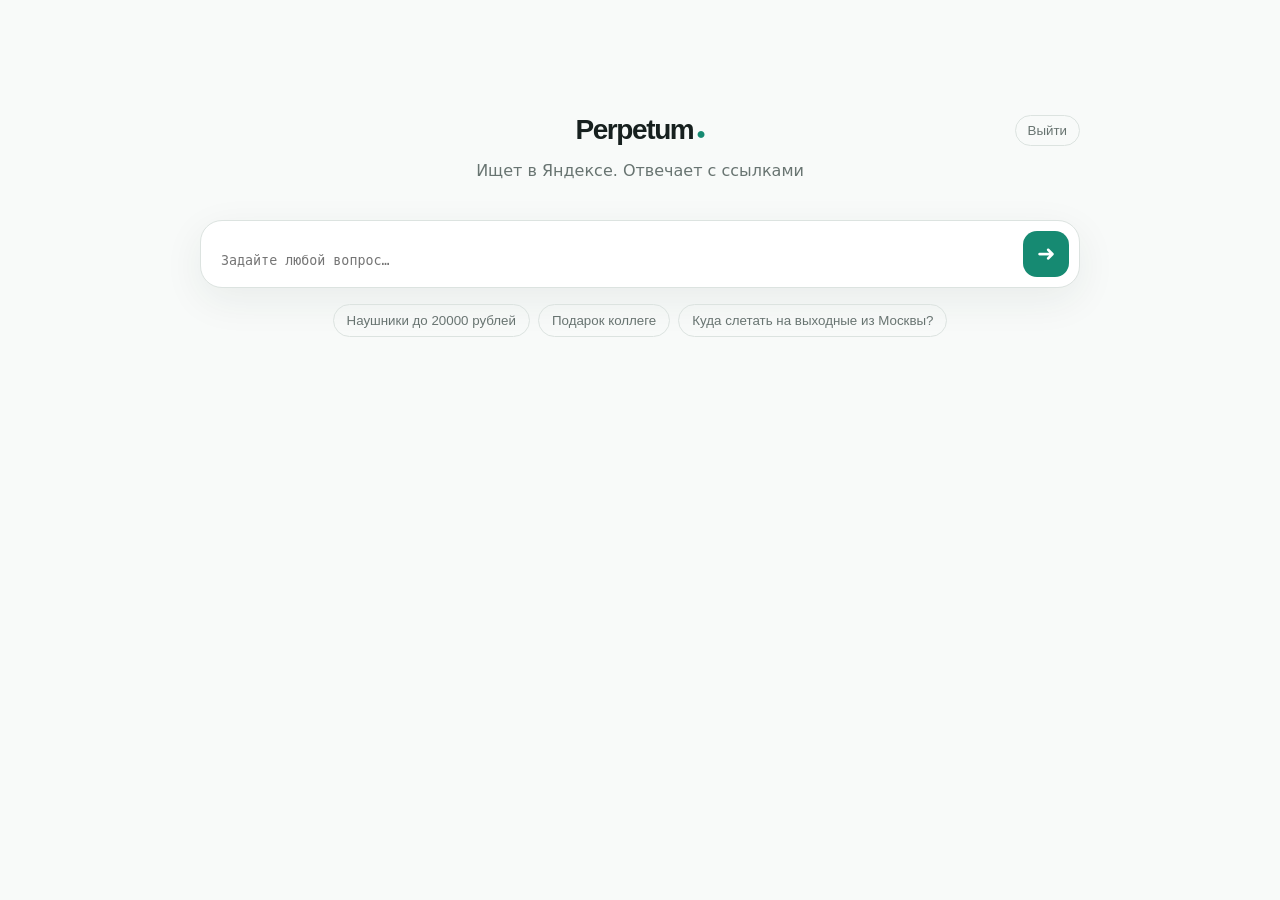
<file: static/index.html>
<!doctype html>
<html lang="ru">
<head>
  <meta charset="utf-8">
  <meta name="viewport" content="width=device-width,initial-scale=1">
  <title>Perpetum — поиск с ответом</title>
  <link rel="icon" href="/static/favicon.svg" type="image/svg+xml">
  <link rel="stylesheet" href="/static/styles.css">
</head>
<body>
  <main>
    <header><div class="header-row"><a class="brand" href="/">Perpetum<span>●</span></a><button id="logout" type="button">Выйти</button></div><p>Ищет в Яндексе. Отвечает с ссылками</p></header>
    <form id="search-form">
      <textarea id="query" rows="1" maxlength="400" placeholder="Задайте любой вопрос…" required autofocus></textarea>
      <button type="submit" aria-label="Искать">➜</button>
    </form>
    <div id="suggestions">
      <button>Наушники до 20000 рублей</button>
      <button>Подарок коллеге</button>
      <button>Куда слетать на выходные из Москвы?</button>
    </div>
    <section id="result" hidden>
      <div class="status" id="status"></div>
      <h1 id="question"></h1>
      <div class="sources" id="source-cards"></div>
      <article id="answer"></article>
      <h2 id="sources-title">Источники</h2>
      <ol id="source-list"></ol>
    </section>
  </main>
  <script src="/static/app.js"></script>
</body>
</html>
</file>
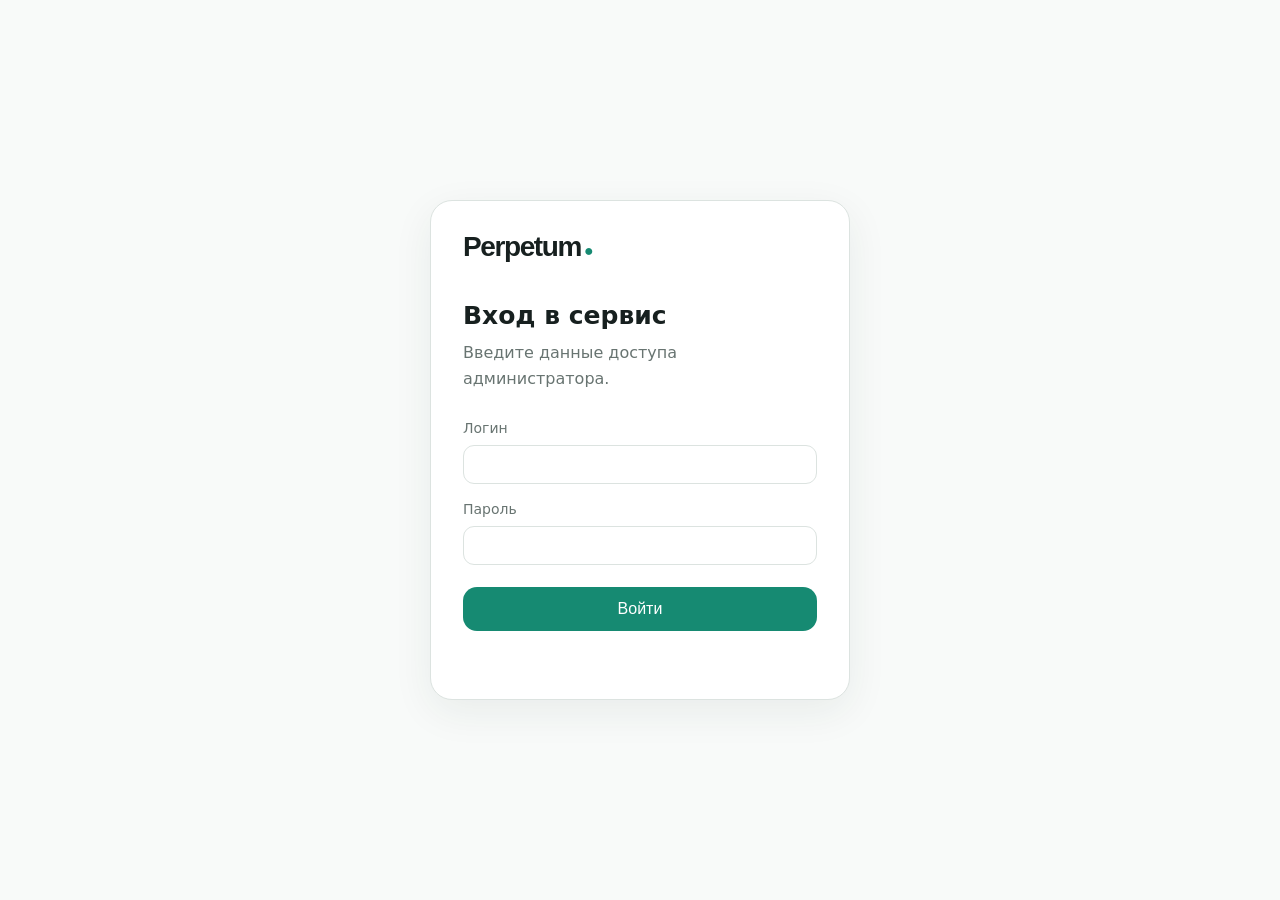
<file: static/login.html>
<!doctype html>
<html lang="ru">
<head>
  <meta charset="utf-8">
  <meta name="viewport" content="width=device-width,initial-scale=1">
  <title>Вход — Perpetum</title>
  <link rel="icon" href="/static/favicon.svg" type="image/svg+xml">
  <link rel="stylesheet" href="/static/styles.css">
</head>
<body class="login-page">
  <main class="login-shell">
    <section class="login-card">
      <a class="brand" href="/">Perpetum<span>●</span></a>
      <h1>Вход в сервис</h1>
      <p>Введите данные доступа администратора.</p>
      <form id="login-form">
        <label>Логин<input id="username" autocomplete="username" required></label>
        <label>Пароль<input id="password" type="password" autocomplete="current-password" required></label>
        <button type="submit">Войти</button>
      </form>
      <div id="login-error" class="login-error" role="alert"></div>
    </section>
  </main>
  <script src="/static/login.js"></script>
</body>
</html>
</file>
<file: static/styles.css>
:root{color-scheme:light;--ink:#17201f;--muted:#687471;--line:#dce3e0;--accent:#168a72;--paper:#f8faf9}*{box-sizing:border-box}body{margin:0;background:var(--paper);color:var(--ink);font:16px/1.65 Inter,ui-sans-serif,system-ui,-apple-system,sans-serif}main{width:min(880px,calc(100% - 32px));margin:0 auto;padding:44px 0 80px}header{text-align:center;margin:8vh 0 36px}.header-row{display:flex;align-items:center;justify-content:center;position:relative}.header-row #logout{position:absolute;right:0;border:1px solid var(--line);border-radius:99px;background:transparent;color:var(--muted);padding:7px 12px;cursor:pointer}.brand{color:var(--ink);font:700 28px/1 sans-serif;text-decoration:none;letter-spacing:-1.4px}.brand span{color:var(--accent);font-size:16px;margin-left:3px}header p{color:var(--muted);margin:14px 0}form{display:flex;width:100%;min-width:0;align-items:flex-end;background:#fff;border:1px solid var(--line);border-radius:22px;padding:10px 10px 10px 20px;box-shadow:0 12px 40px #173b3112}textarea{flex:1 1 auto;width:100%;min-width:0;border:0;outline:0;resize:none;padding:9px 10px 9px 0;max-height:120px;overflow-y:auto;background:transparent;font:18px/1.45 inherit}form button{flex:0 0 46px;border:0;border-radius:14px;width:46px;height:46px;background:var(--accent);color:white;font-size:22px;cursor:pointer}form button:disabled{opacity:.5}#suggestions{display:flex;gap:8px;flex-wrap:wrap;margin-top:16px;justify-content:center}#suggestions button{max-width:100%;border:1px solid var(--line);background:transparent;color:var(--muted);border-radius:99px;padding:8px 13px;overflow:hidden;text-overflow:ellipsis;white-space:nowrap;cursor:pointer}#result{margin-top:56px}#question{font-size:30px;line-height:1.2;letter-spacing:-.8px;overflow-wrap:anywhere}.status{color:var(--accent);font-size:14px;margin-bottom:8px}.sources{display:grid;grid-template-columns:repeat(3,1fr);gap:10px;margin:22px 0;align-items:start}.source-card{min-width:0;padding:14px;background:#fff;border:1px solid var(--line);border-radius:14px;text-decoration:none;color:var(--ink)}.source-card b{display:block;overflow:hidden;white-space:nowrap;text-overflow:ellipsis}.offer-card{display:block;min-height:142px}.offer-description{display:-webkit-box;margin:7px 0 12px;overflow:hidden;color:var(--muted);font-size:13px;line-height:1.4;-webkit-line-clamp:3;-webkit-box-orient:vertical}.offer-card.expanded{grid-column:span 3}.offer-card.expanded .offer-description{display:block;white-space:pre-wrap;overflow:visible}.offer-actions{display:flex;gap:10px;align-items:center;justify-content:space-between;margin-top:auto}.offer-actions button,.offer-actions a{border:0;background:transparent;color:var(--accent);font-family:inherit;font-size:13px;font-weight:600;line-height:1.2;text-decoration:none;cursor:pointer;padding:4px 0}.offer-actions a{text-align:right}article{font-size:18px;white-space:pre-wrap;margin:34px 0;overflow-wrap:anywhere}article a{color:var(--accent);font-weight:700;text-decoration:none}h2{font-size:20px;margin-top:42px}ol{padding-left:28px}li{padding:7px;overflow-wrap:anywhere}li a{color:var(--ink);font-weight:600}.error{color:#b42318}.login-page{min-height:100vh;display:grid;place-items:center}.login-shell{width:min(420px,calc(100% - 28px));padding:20px 0}.login-card{background:#fff;border:1px solid var(--line);border-radius:22px;padding:32px;box-shadow:0 12px 40px #173b3112}.login-card h1{font-size:25px;margin:30px 0 4px}.login-card>p{color:var(--muted);margin:0 0 24px}.login-card form{display:block;padding:0;border:0;box-shadow:none}.login-card label{display:block;color:var(--muted);font-size:14px;margin-top:14px}.login-card input{display:block;width:100%;margin-top:5px;padding:11px 13px;border:1px solid var(--line);border-radius:11px;font:16px inherit;outline:none}.login-card input:focus{border-color:var(--accent)}.login-card form button{width:100%;height:44px;margin-top:22px;font-size:16px}.login-error{min-height:24px;margin-top:12px;color:#b42318;font-size:14px}@media(max-width:650px){main{width:min(100% - 20px,880px);padding-top:18px}header{margin:3vh 0 24px}.header-row #logout{position:static;margin-left:18px}form{border-radius:18px;padding:7px 7px 7px 14px}textarea{font-size:16px;max-height:96px;padding-right:7px}form button{flex-basis:42px;width:42px;height:42px;border-radius:12px}.sources{grid-template-columns:1fr}.offer-card.expanded{grid-column:span 1}#question{font-size:25px}.login-shell{padding:12px 0}.login-card{padding:24px}}
</file>
